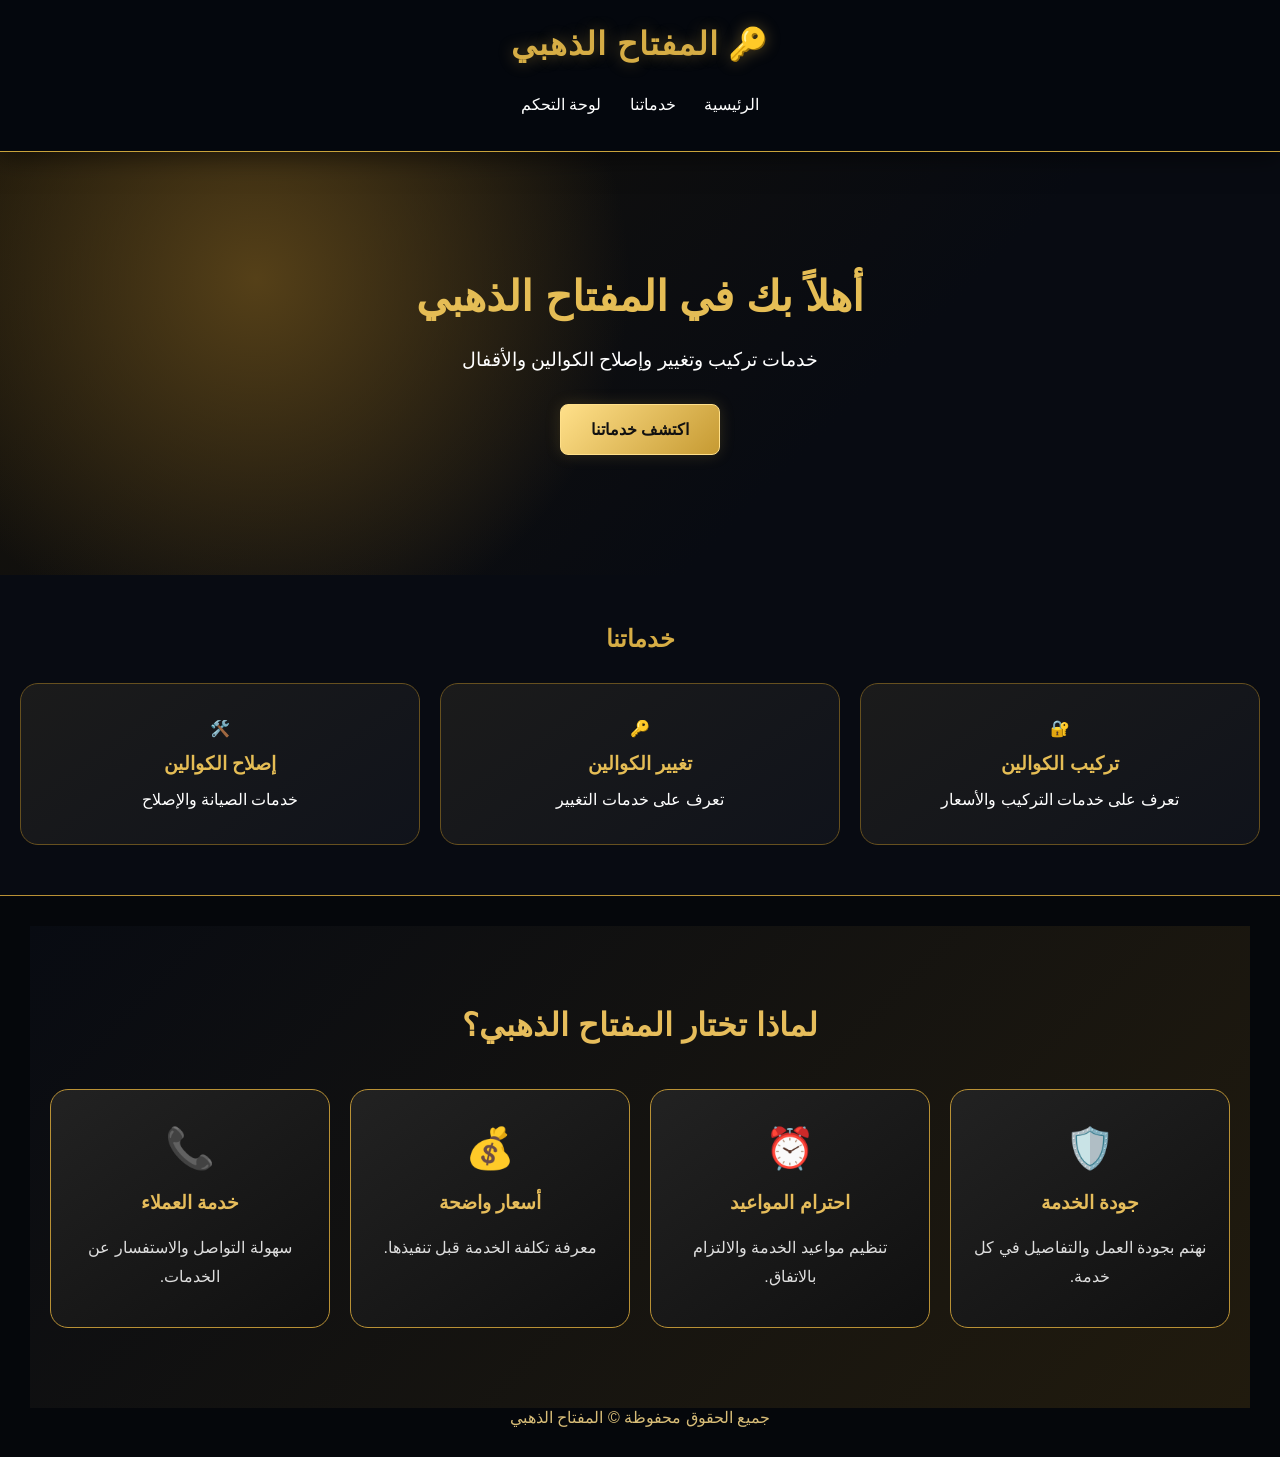
<file: locksmith-website/index.html>
<!DOCTYPE html>
<html lang="ar" dir="rtl">
<head>
    <meta charset="UTF-8">
    <meta name="viewport" content="width=device-width, initial-scale=1.0">
    <title>المفتاح الذهبي</title>
    <link rel="stylesheet" href="style.css">
</head>
<body>

<header>
    <h1>🔑 المفتاح الذهبي</h1>
    <nav>
        <a href="index.html">الرئيسية</a>
        <a href="services.html">خدماتنا</a>
        <a href="admin.html">لوحة التحكم</a>
    </nav>
</header>

<main>
    <section class="hero">
        <h2>أهلاً بك في المفتاح الذهبي</h2>
        <p>خدمات تركيب وتغيير وإصلاح الكوالين والأقفال</p>
        <a href="services.html" class="btn">اكتشف خدماتنا</a>
    </section>

    <section class="services">
        <h2>خدماتنا</h2>

        <div class="cards">
            <a href="services.html" class="card">
                🔐
                <h3>تركيب الكوالين</h3>
                <p>تعرف على خدمات التركيب والأسعار</p>
            </a>

            <a href="services.html" class="card">
                🔑
                <h3>تغيير الكوالين</h3>
                <p>تعرف على خدمات التغيير</p>
            </a>

            <a href="services.html" class="card">
                🛠️
                <h3>إصلاح الكوالين</h3>
                <p>خدمات الصيانة والإصلاح</p>
            </a>
        </div>
    </section>
</main>

<footer>
    <section class="why-us">
    <h2>لماذا تختار المفتاح الذهبي؟</h2>

    <div class="why-container">

        <div class="why-card">
            <span>🛡️</span>
            <h3>جودة الخدمة</h3>
            <p>نهتم بجودة العمل والتفاصيل في كل خدمة.</p>
        </div>

        <div class="why-card">
            <span>⏰</span>
            <h3>احترام المواعيد</h3>
            <p>تنظيم مواعيد الخدمة والالتزام بالاتفاق.</p>
        </div>

        <div class="why-card">
            <span>💰</span>
            <h3>أسعار واضحة</h3>
            <p>معرفة تكلفة الخدمة قبل تنفيذها.</p>
        </div>

        <div class="why-card">
            <span>📞</span>
            <h3>خدمة العملاء</h3>
            <p>سهولة التواصل والاستفسار عن الخدمات.</p>
        </div>

    </div>
</section>
    <p>جميع الحقوق محفوظة © المفتاح الذهبي</p>
</footer>
<script src="script.js"></script>

</body>
</html>
</file>
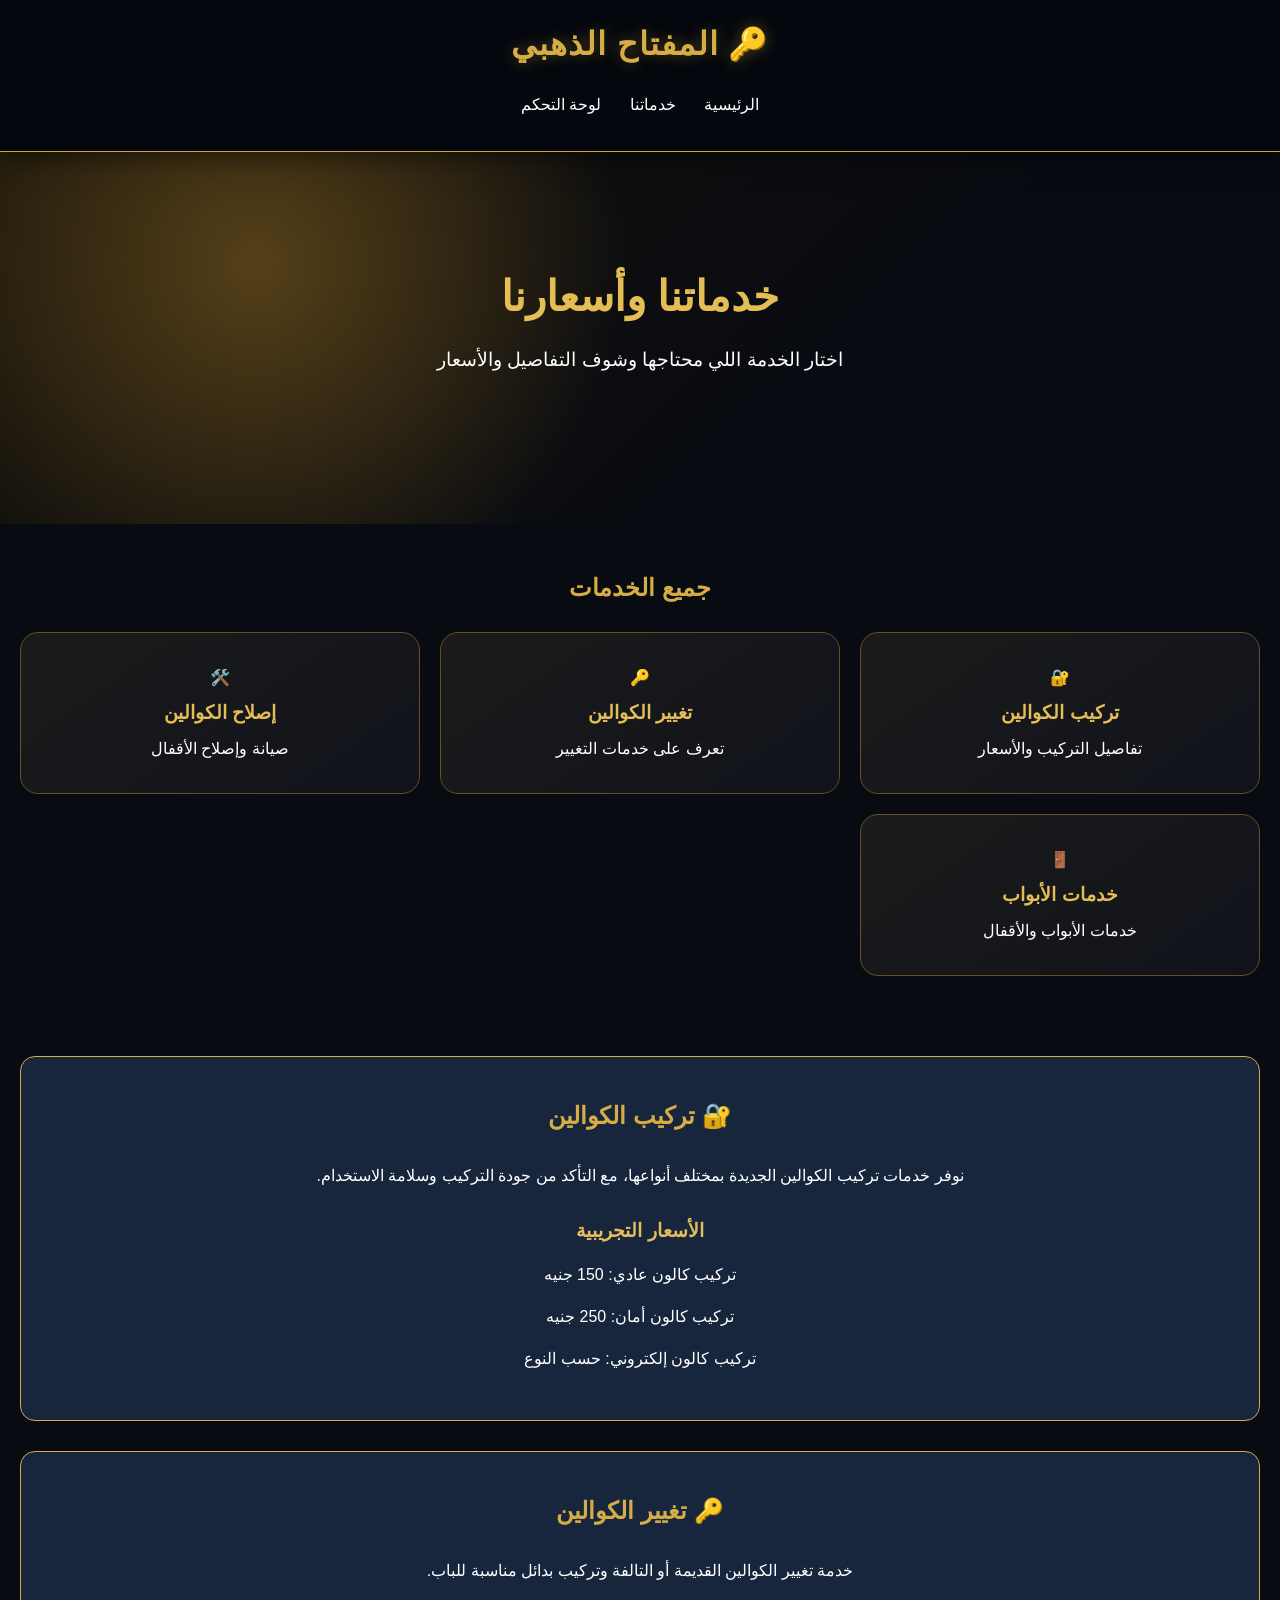
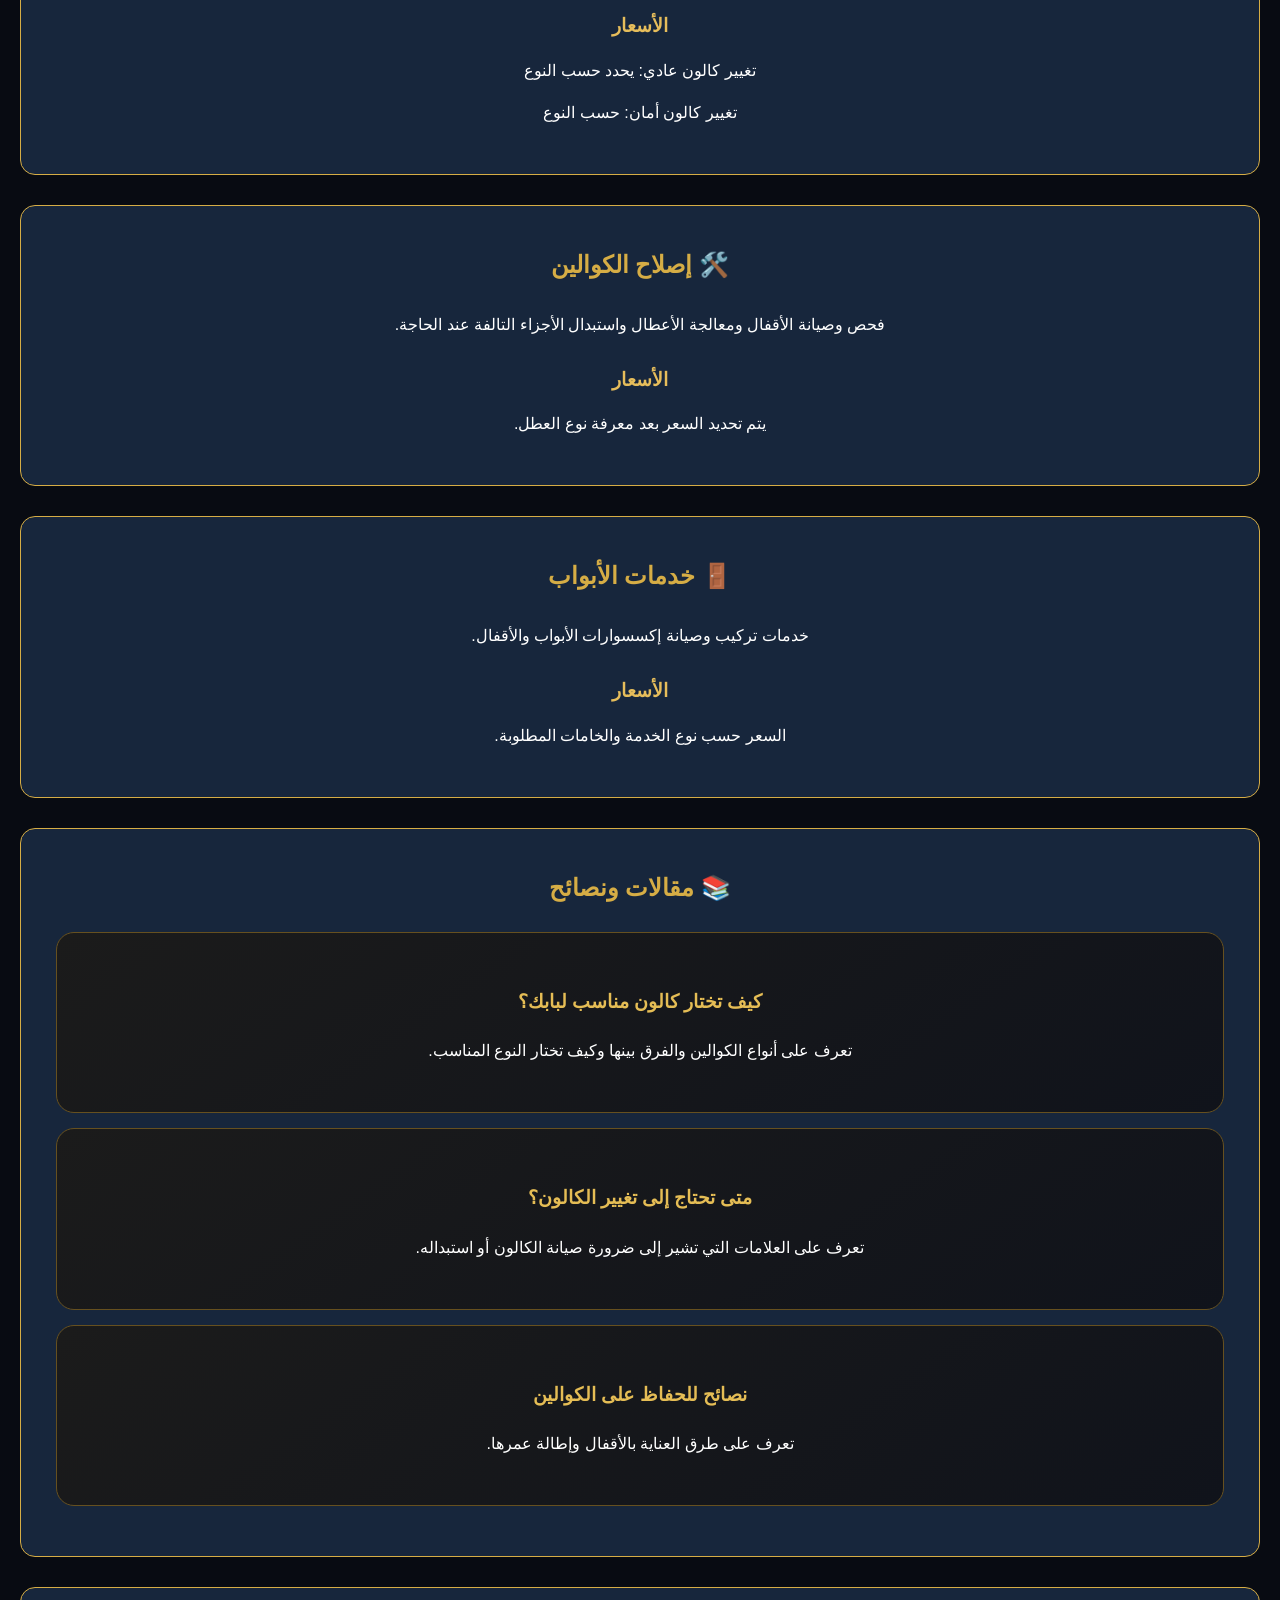
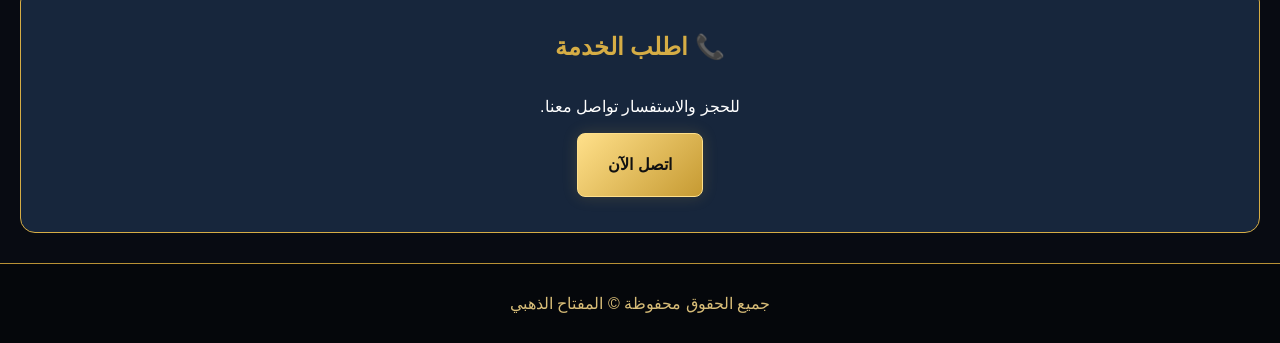
<file: locksmith-website/services.html>
<!DOCTYPE html>
<html lang="ar" dir="rtl">
<head>
    <meta charset="UTF-8">
    <meta name="viewport" content="width=device-width, initial-scale=1.0">
    <title>خدماتنا | المفتاح الذهبي</title>
    <link rel="stylesheet" href="style.css">
</head>
<body>

<header>
    <h1>🔑 المفتاح الذهبي</h1>
    <nav>
        <a href="index.html">الرئيسية</a>
        <a href="services.html">خدماتنا</a>
        <a href="admin.html">لوحة التحكم</a>
    </nav>
</header>

<section class="hero">
    <h2>خدماتنا وأسعارنا</h2>
    <p>اختار الخدمة اللي محتاجها وشوف التفاصيل والأسعار</p>
</section>

<section class="services">
    <h2>جميع الخدمات</h2>

    <div class="cards">

        <a href="#installation" class="card">
            🔐
            <h3>تركيب الكوالين</h3>
            <p>تفاصيل التركيب والأسعار</p>
        </a>

        <a href="#replacement" class="card">
            🔑
            <h3>تغيير الكوالين</h3>
            <p>تعرف على خدمات التغيير</p>
        </a>

        <a href="#repair" class="card">
            🛠️
            <h3>إصلاح الكوالين</h3>
            <p>صيانة وإصلاح الأقفال</p>
        </a>

        <a href="#doors" class="card">
            🚪
            <h3>خدمات الأبواب</h3>
            <p>خدمات الأبواب والأقفال</p>
        </a>

    </div>
</section>

<section class="details" id="installation">
    <h2>🔐 تركيب الكوالين</h2>
    <p>نوفر خدمات تركيب الكوالين الجديدة بمختلف أنواعها، مع التأكد من جودة التركيب وسلامة الاستخدام.</p>

    <h3>الأسعار التجريبية</h3>
    <p>تركيب كالون عادي: 150 جنيه</p>
    <p>تركيب كالون أمان: 250 جنيه</p>
    <p>تركيب كالون إلكتروني: حسب النوع</p>
</section>

<section class="details" id="replacement">
    <h2>🔑 تغيير الكوالين</h2>
    <p>خدمة تغيير الكوالين القديمة أو التالفة وتركيب بدائل مناسبة للباب.</p>

    <h3>الأسعار</h3>
    <p>تغيير كالون عادي: يحدد حسب النوع</p>
    <p>تغيير كالون أمان: حسب النوع</p>
</section>

<section class="details" id="repair">
    <h2>🛠️ إصلاح الكوالين</h2>
    <p>فحص وصيانة الأقفال ومعالجة الأعطال واستبدال الأجزاء التالفة عند الحاجة.</p>

    <h3>الأسعار</h3>
    <p>يتم تحديد السعر بعد معرفة نوع العطل.</p>
</section>

<section class="details" id="doors">
    <h2>🚪 خدمات الأبواب</h2>
    <p>خدمات تركيب وصيانة إكسسوارات الأبواب والأقفال.</p>

    <h3>الأسعار</h3>
    <p>السعر حسب نوع الخدمة والخامات المطلوبة.</p>
</section>

<section class="details">
    <h2>📚 مقالات ونصائح</h2>

    <article class="card">
        <h3>كيف تختار كالون مناسب لبابك؟</h3>
        <p>تعرف على أنواع الكوالين والفرق بينها وكيف تختار النوع المناسب.</p>
    </article>

    <article class="card">
        <h3>متى تحتاج إلى تغيير الكالون؟</h3>
        <p>تعرف على العلامات التي تشير إلى ضرورة صيانة الكالون أو استبداله.</p>
    </article>

    <article class="card">
        <h3>نصائح للحفاظ على الكوالين</h3>
        <p>تعرف على طرق العناية بالأقفال وإطالة عمرها.</p>
    </article>
</section>

<section class="details">
    <h2>📞 اطلب الخدمة</h2>
    <p>للحجز والاستفسار تواصل معنا.</p>
    <a href="tel:01068501058" class="btn">اتصل الآن</a>
</section>

<footer>
    <p>جميع الحقوق محفوظة © المفتاح الذهبي</p>
</footer>
<script src="script.js"></script>
</body>
</html>
</file>
<file: locksmith-website/style.css>
* {
    margin: 0;
    padding: 0;
    box-sizing: border-box;
}

body {
    font-family: Arial, sans-serif;
    background: #101827;
    color: white;
    direction: rtl;
}

header {
    background: #080e19;
    padding: 25px;
    text-align: center;
    border-bottom: 2px solid #d6ad45;
}

header h1 {
    color: #d6ad45;
    margin-bottom: 20px;
}

nav a {
    color: white;
    text-decoration: none;
    margin: 12px;
}

.hero {
    text-align: center;
    padding: 100px 20px;
    background: linear-gradient(135deg, #263b55, #080e19);
}

.hero h2 {
    color: #d6ad45;
    font-size: 35px;
    margin-bottom: 20px;
}

.hero p {
    margin-bottom: 25px;
}

.btn {
    display: inline-block;
    background: #d6ad45;
    color: #101827;
    padding: 15px 30px;
    text-decoration: none;
    border-radius: 8px;
}

.services {
    padding: 50px 20px;
    text-align: center;
}

.services h2 {
    color: #d6ad45;
    margin-bottom: 30px;
}

.cards {
    display: grid;
    grid-template-columns: repeat(3, 1fr);
    gap: 20px;
}

.card {
    background: #1e2d42;
    color: white;
    padding: 35px 15px;
    border-radius: 12px;
    text-decoration: none;
}

.card:hover {
    border: 2px solid #d6ad45;
}

footer {
    background: #080e19;
    text-align: center;
    padding: 25px;
}

@media (max-width: 600px) {
    .cards {
        grid-template-columns: 1fr;
    }
}
.details {
    background: #17263c;
    margin: 30px 20px;
    padding: 35px;
    border-radius: 15px;
    border: 1px solid #d6ad45;
    text-align: center;
    line-height: 2;
}

.details h2 {
    color: #d6ad45;
    margin-bottom: 20px;
}

.details h3 {
    color: #e6bd5b;
    margin-top: 20px;
}

.details p {
    margin: 10px 0;
}

.details article {
    margin: 15px 0;
}

html {
    scroll-behavior: smooth;
}

.card {
    transition: 0.3s;
}

.card:hover {
    transform: translateY(-5px);
    border: 2px solid #d6ad45;
}
/* حركة ظهور الصفحة */
@keyframes fadeIn {
    from {
        opacity: 0;
        transform: translateY(40px);
    }
    to {
        opacity: 1;
        transform: translateY(0);
    }
}

/* حركة العنوان */
@keyframes titleMove {
    0% {
        transform: translateY(0);
    }
    50% {
        transform: translateY(-10px);
    }
    100% {
        transform: translateY(0);
    }
}

.hero h2 {
    animation: titleMove 3s infinite;
}

.hero {
    animation: fadeIn 1.2s ease;
}

/* حركة الكروت */
.card {
    transition: all 0.4s ease;
    animation: fadeIn 1s ease;
    cursor: pointer;
}

.card:hover {
    transform: translateY(-12px) scale(1.03);
    box-shadow: 0 10px 30px #d6ad4540;
}

/* الأزرار */
.btn {
    transition: all 0.3s ease;
}

.btn:hover {
    background: white;
    color: #101827;
    transform: scale(1.08);
    box-shadow: 0 0 20px #d6ad45;
}

/* العناوين */
h2 {
    transition: 0.4s;
}

h2:hover {
    color: white;
}

/* حركة الروابط */
nav a {
    transition: 0.3s;
}

nav a:hover {
    color: #d6ad45;
}

/* تحسين الموبايل */
@media (max-width: 600px) {
    .hero {
        padding: 70px 15px;
    }

    .hero h2 {
        font-size: 27px;
    }
}

/* احترام إعداد تقليل الحركة */
@media (prefers-reduced-motion: reduce) {
    *, *::before, *::after {
        animation: none !important;
        transition: none !important;
    }
}
/* ===== GOLDEN LUXURY DESIGN ===== */

html {
    scroll-behavior: smooth;
}

body {
    background: #080b12;
    color: #fff;
    overflow-x: hidden;
}

/* HEADER */

header {
    position: sticky;
    top: 0;
    z-index: 1000;
    background: rgba(5, 8, 14, 0.95);
    backdrop-filter: blur(15px);
    border-bottom: 1px solid #c9a33b;
    box-shadow: 0 5px 25px #0008;
}

header h1 {
    letter-spacing: 1px;
    text-shadow: 0 0 15px #d6ad4560;
}

/* HERO SECTION */

.hero {
    position: relative;
    overflow: hidden;
    background:
        radial-gradient(circle at 20% 30%, #554018 0%, transparent 35%),
        linear-gradient(135deg, #17130a, #080b12 65%);
    padding: 120px 20px;
}

.hero h2 {
    font-size: 42px;
    color: #e5bd55;
    animation: goldTitle 3s ease-in-out infinite;
}

.hero p {
    font-size: 19px;
    line-height: 2;
}

/* GOLD BUTTON */

.btn {
    background: linear-gradient(135deg, #ffe08a, #c69a32);
    color: #111;
    font-weight: bold;
    border: 1px solid #ffe08a;
    box-shadow: 0 0 15px #d6ad4530;
}

.btn:hover {
    box-shadow: 0 0 30px #e6bd5b;
    transform: translateY(-5px);
}

/* SERVICE CARDS */

.card {
    background: linear-gradient(145deg, #1b1b1b, #10131b);
    border: 1px solid #66501f;
    border-radius: 18px;
    padding: 35px 20px;
    color: white;
    transition: all 0.5s ease;
}

.card:hover {
    transform: translateY(-12px);
    border-color: #f1c75b;
    box-shadow: 0 15px 35px #d6ad4530;
}

.card h3 {
    color: #e5bd55;
    margin: 15px 0;
}

/* GOLD ANIMATIONS */

@keyframes goldTitle {
    0%, 100% {
        text-shadow: 0 0 5px #d6ad45;
    }
    50% {
        text-shadow: 0 0 25px #e6bd5b;
    }
}

@keyframes fadeUp {
    from {
        opacity: 0;
        transform: translateY(45px);
    }
    to {
        opacity: 1;
        transform: translateY(0);
    }
}

@keyframes floating {
    0%, 100% {
        transform: translateY(0);
    }
    50% {
        transform: translateY(-12px);
    }
}

.hero h2 {
    animation: goldTitle 3s infinite;
}

.hero .btn {
    animation: floating 3s ease-in-out infinite;
}

/* SECTION TITLES */

section h2 {
    color: #e5bd55;
    margin-bottom: 25px;
}

/* NAVIGATION */

nav a {
    display: inline-block;
    transition: 0.3s ease;
}

nav a:hover {
    color: #e5bd55;
    transform: translateY(-3px);
}

/* FOOTER */

footer {
    background: #05070b;
    border-top: 1px solid #b99135;
    color: #d8bd78;
    padding: 30px;
}

/* MOBILE */

@media (max-width: 600px) {
    .hero {
        padding: 80px 15px;
    }

    .hero h2 {
        font-size: 29px;
    }

    nav a {
        margin: 6px;
        font-size: 14px;
    }
}

/* ACCESSIBILITY */

@media (prefers-reduced-motion: reduce) {
    *, *::before, *::after {
        animation: none !important;
        transition: none !important;
        scroll-behavior: auto !important;
    }
}
/* ظهور الأقسام عند النزول */
.reveal {
    opacity: 0;
    transform: translateY(45px);
    transition: opacity 0.9s ease, transform 0.9s ease;
}

.reveal.show {
    opacity: 1;
    transform: translateY(0);
}

/* توهج ذهبي */
.card:hover {
    box-shadow: 0 0 25px #d6ad4570;
    transform: translateY(-12px) scale(1.03);
}

/* حركة الصور */
.card img {
    transition: transform 0.6s ease;
}

.card:hover img {
    transform: scale(1.08);
}

@media (prefers-reduced-motion: reduce) {
    .reveal {
        opacity: 1;
        transform: none;
        transition: none;
    }
}
/* WHY US SECTION */

.why-us {
    padding: 80px 20px;
    text-align: center;
    background: linear-gradient(135deg, #080b12, #211b0e);
}

.why-us h2 {
    color: #e6bd5b;
    font-size: 32px;
    margin-bottom: 45px;
}

.why-container {
    display: grid;
    grid-template-columns: repeat(4, 1fr);
    gap: 20px;
    max-width: 1200px;
    margin: auto;
}

.why-card {
    background: linear-gradient(145deg, #222, #101010);
    border: 1px solid #b99135;
    padding: 35px 15px;
    border-radius: 18px;
    transition: 0.5s;
}

.why-card span {
    font-size: 40px;
}

.why-card h3 {
    color: #e6bd5b;
    margin: 20px 0;
}

.why-card p {
    color: #ddd;
    line-height: 1.8;
}

.why-card:hover {
    transform: translateY(-15px);
    box-shadow: 0 10px 30px #d6ad4560;
    border-color: gold;
}

@media(max-width: 700px) {
    .why-container {
        grid-template-columns: repeat(2, 1fr);
    }
}

@media(max-width: 400px) {
    .why-container {
        grid-template-columns: 1fr;
    }
}
</file>
